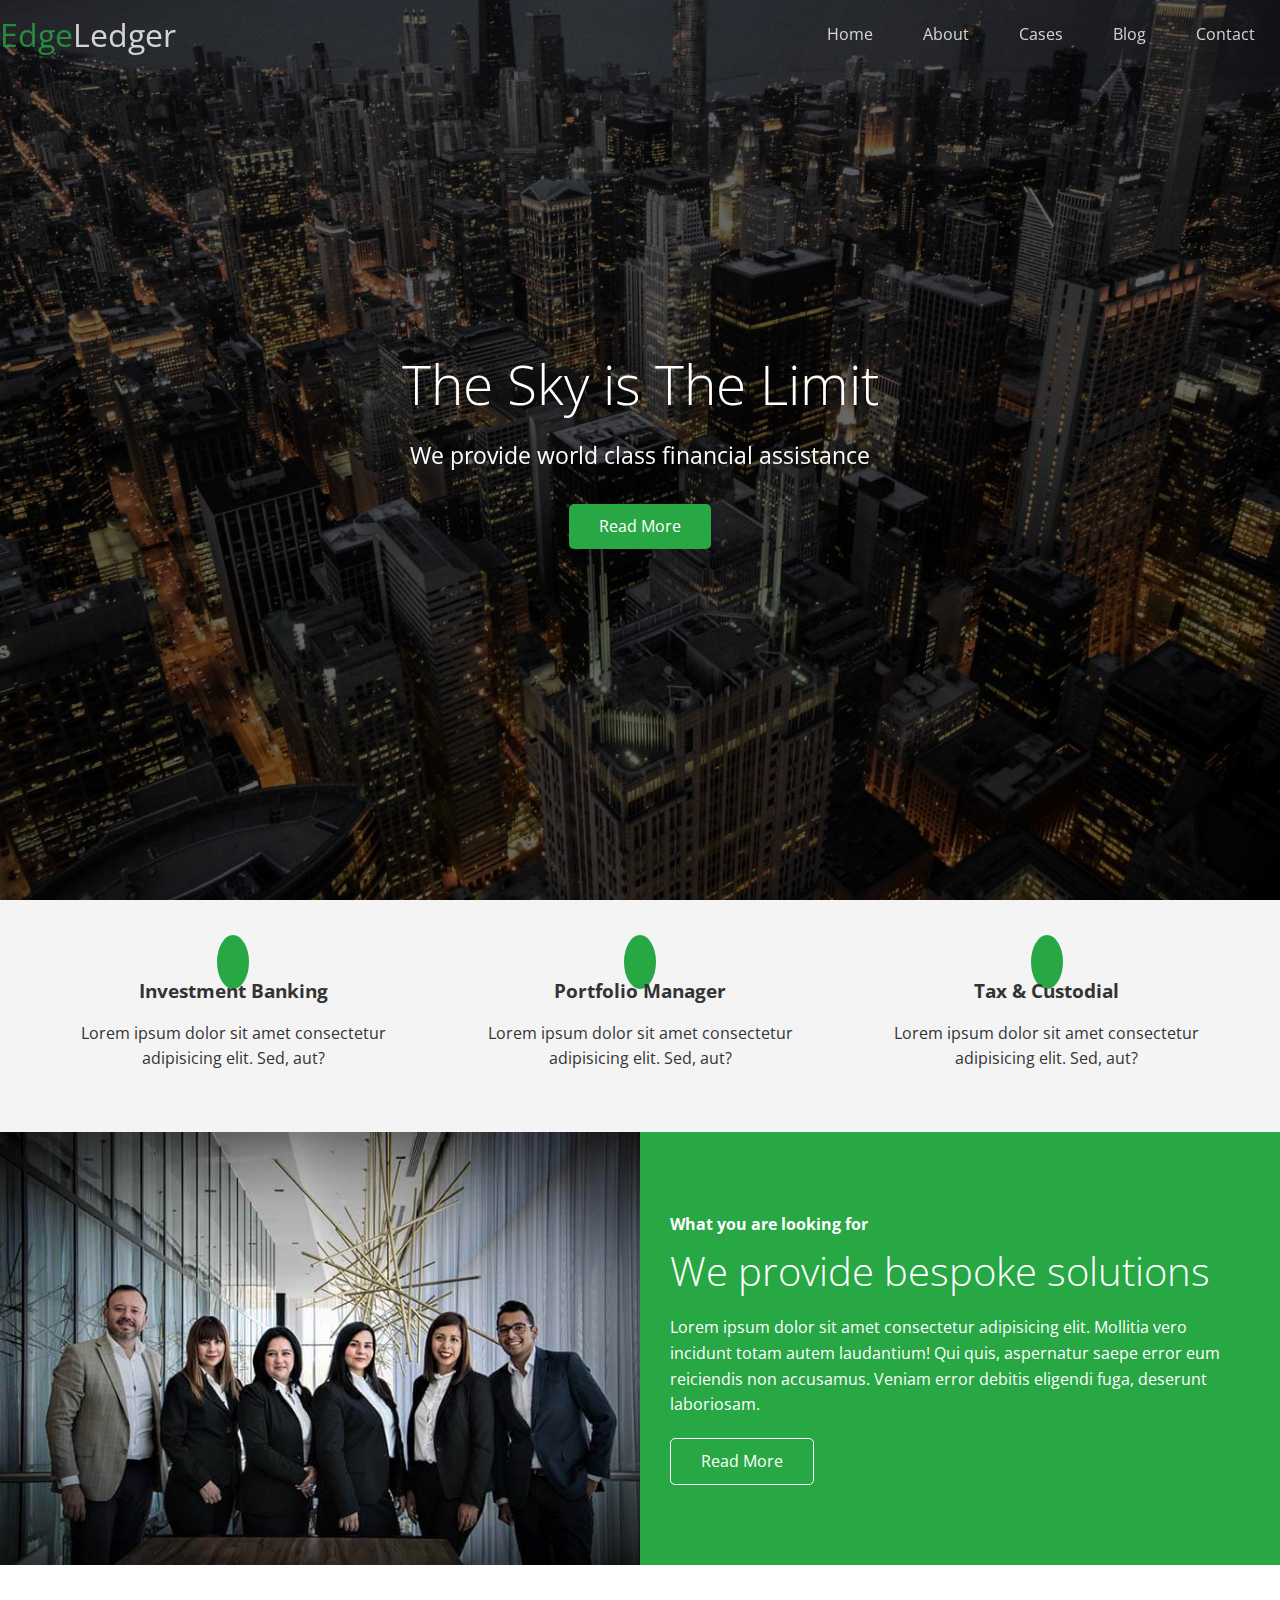
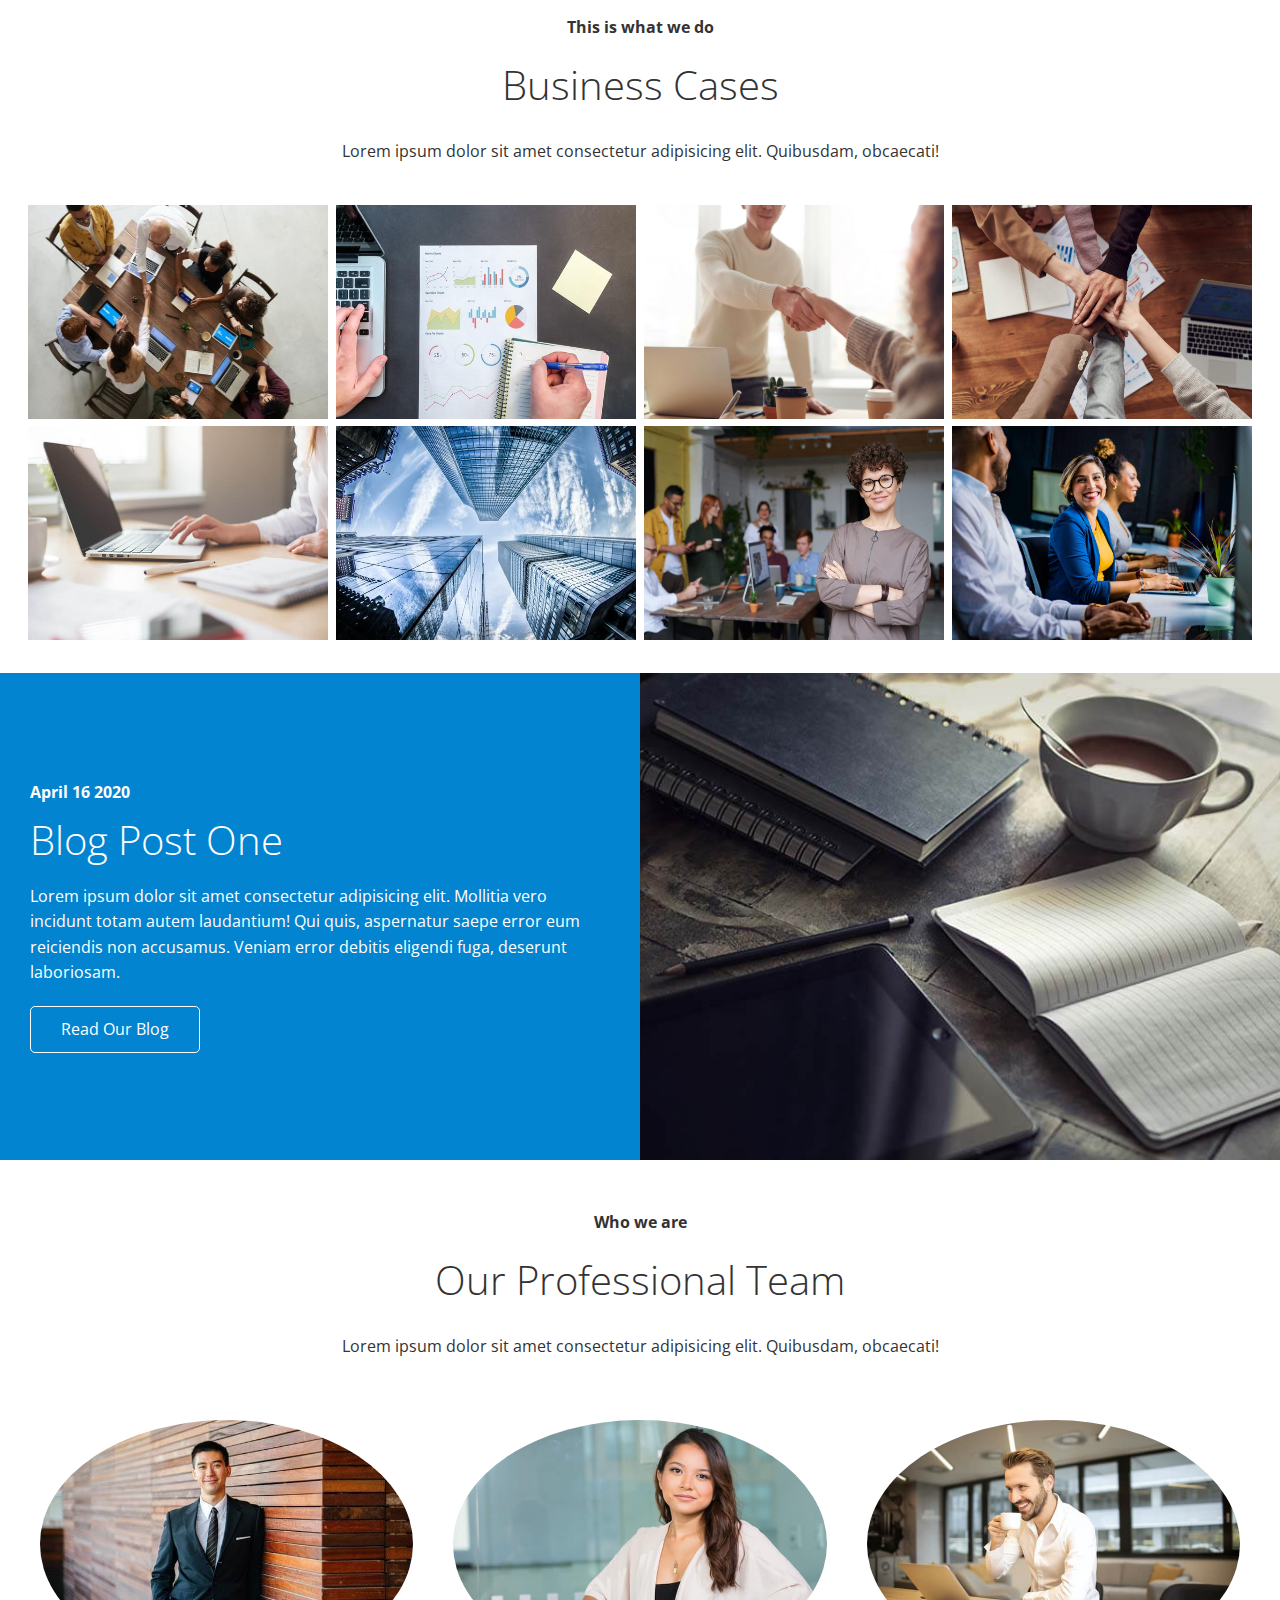
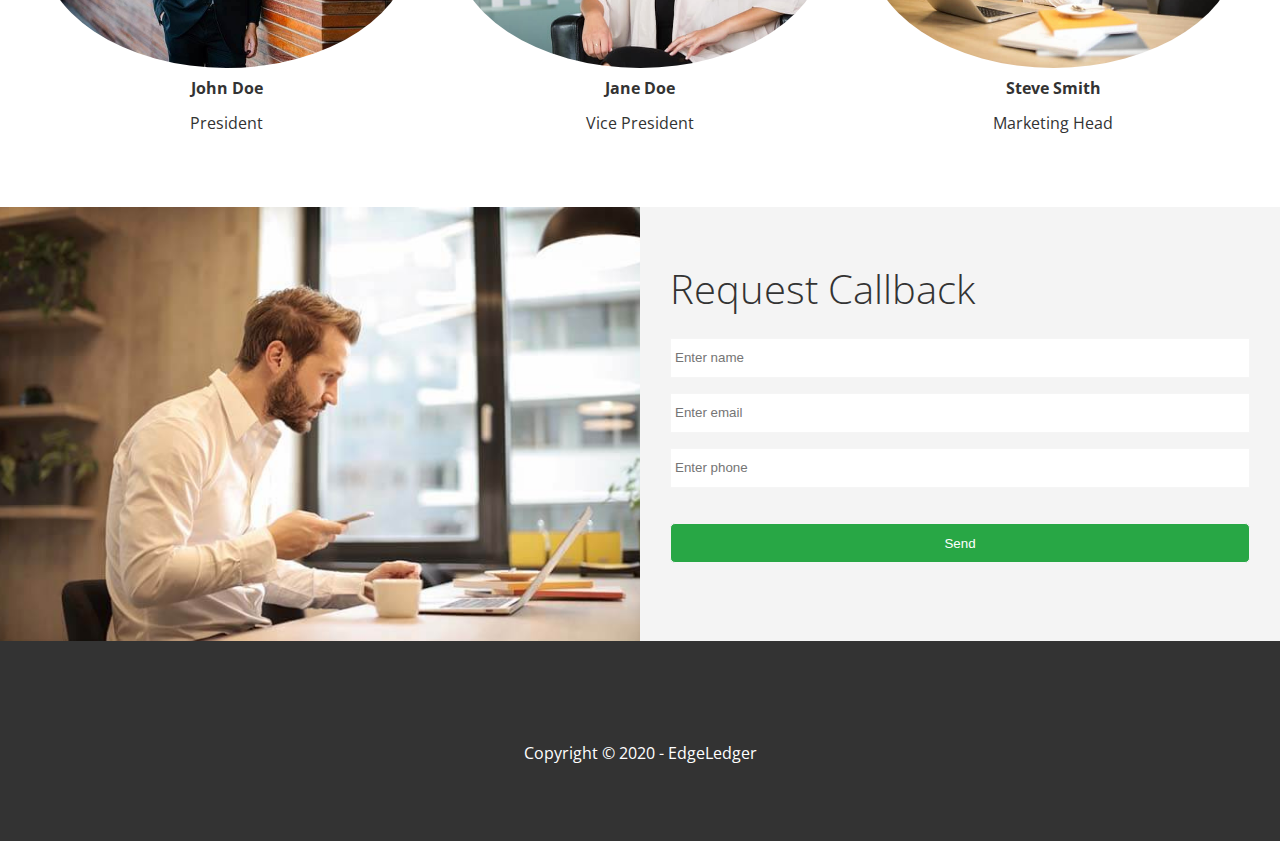
<file: index.html>
<!DOCTYPE html>
<html lang="en">

<head>
    <meta charset="UTF-8">
    <meta name="viewport" content="width=device-width, initial-scale=1.0">
    <link rel="icon" href="favicon.ico">
    <link rel="stylesheet" href="css/lightbox.min.css">
    <link rel="stylesheet" href="css/utilities.css">
    <link rel="stylesheet" href="css/style.css">
    <link rel="stylesheet" href="https://cdnjs.cloudflare.com/ajax/libs/font-awesome/5.14.0/css/all.min.css"
        integrity="sha512-1PKOgIY59xJ8Co8+NE6FZ+LOAZKjy+KY8iq0G4B3CyeY6wYHN3yt9PW0XpSriVlkMXe40PTKnXrLnZ9+fkDaog=="
        crossorigin="anonymous" />
    <title>Welcome to EdgeLedger</title>
</head>

<body id="home">
    <header class="hero">
        <div id="navbar" class="navbar top">
            <h1 class="logo">
                <span class="text-primary"><i class="fas fa-book-open"></i> Edge</span>Ledger
            </h1>
            <nav>
                <ul>
                    <li><a href="#home">Home</a></li>
                    <li><a href="#about">About</a></li>
                    <li><a href="#cases">Cases</a></li>
                    <li><a href="#blog">Blog</a></li>
                    <li><a href="#contact">Contact</a></li>
                </ul>
            </nav>
        </div>

        <div class="content">
            <h1>The Sky is The Limit</h1>
            <p>We provide world class financial assistance</p>
            <a href="#about" class="btn"><i class="fas fa-chevron-right"></i> Read More</a>
        </div>
    </header>

    <main>
        <!-- About:Icons -->
        <section id="about" class="icons bg-light">
            <div class="flex-items">
                <div>
                    <i class="fas fa-university fa-2x"></i>
                    <div>
                        <h3>Investment Banking</h3>
                        <p>Lorem ipsum dolor sit amet consectetur adipisicing elit. Sed, aut?</p>
                    </div>
                </div>
                <div>
                    <i class="fas fa-book-reader fa-2x"></i>
                    <div>
                        <h3>Portfolio Manager</h3>
                        <p>Lorem ipsum dolor sit amet consectetur adipisicing elit. Sed, aut?</p>
                    </div>
                </div>
                <div>
                    <i class="fas fa-pencil-alt fa-2x"></i>
                    <div>
                        <h3>Tax & Custodial</h3>
                        <p>Lorem ipsum dolor sit amet consectetur adipisicing elit. Sed, aut?</p>
                    </div>
                </div>
            </div>
        </section>

        <!-- About:Solutions-->
        <section class="solutions flex-columns">
            <div class="row">
                <div class="column">
                    <div class="column-1">
                        <img src="/images/home/people.jpg" alt="">
                    </div>
                </div>
                <div class="column">
                    <div class="column-2 bg-primary">
                        <h4>What you are looking for</h4>
                        <h2>We provide bespoke solutions</h2>
                        <p>Lorem ipsum dolor sit amet consectetur adipisicing elit. Mollitia vero incidunt totam autem
                            laudantium! Qui quis, aspernatur saepe error eum reiciendis non accusamus. Veniam error
                            debitis eligendi fuga, deserunt laboriosam.</p>
                        <a href="#" class="btn btn-outline"><i class="fas fa-chevron"></i> Read More</a>
                    </div>
                </div>
            </div>
        </section>

        <!-- Cases -->
        <section id="cases" class="cases flex-grid section-padding">
            <header class="section-header">
                <h4>This is what we do</h4>
                <h2>Business Cases</h2>
                <p>Lorem ipsum dolor sit amet consectetur adipisicing elit. Quibusdam, obcaecati!</p>
            </header>
            <div class="row">
                <div class="column">
                    <a href="/images/cases/cases1.jpg" data-lightbox="cases"
                        data-title="Lorem ipsum dolor sit amet consectetur adipisicing elit. Quibusdam, obcaecati!">
                        <img src="/images/cases/cases1.jpg" alt="">
                    </a>
                    <a href="/images/cases/cases2.jpg" data-lightbox="cases"
                        data-title="Lorem ipsum dolor sit amet consectetur adipisicing elit. Quibusdam, obcaecati!">
                        <img src="/images/cases/cases2.jpg" alt="">
                    </a>
                </div>
                <div class="column">
                    <a href="/images/cases/cases3.jpg" data-lightbox="cases"
                        data-title="Lorem ipsum dolor sit amet consectetur adipisicing elit. Quibusdam, obcaecati!">
                        <img src="/images/cases/cases3.jpg" alt="">
                    </a>
                    <a href="/images/cases/cases4.jpg" data-lightbox="cases"
                        data-title="Lorem ipsum dolor sit amet consectetur adipisicing elit. Quibusdam, obcaecati!">
                        <img src="/images/cases/cases4.jpg" alt="">
                    </a>
                </div>
                <div class="column">
                    <a href="/images/cases/cases5.jpg" data-lightbox="cases"
                        data-title="Lorem ipsum dolor sit amet consectetur adipisicing elit. Quibusdam, obcaecati!">
                        <img src="/images/cases/cases5.jpg" alt="">
                    </a>
                    <a href="/images/cases/cases6.jpg" data-lightbox="cases"
                        data-title="Lorem ipsum dolor sit amet consectetur adipisicing elit. Quibusdam, obcaecati!">
                        <img src="/images/cases/cases6.jpg" alt="">
                    </a>
                </div>
                <div class="column">
                    <a href="/images/cases/cases7.jpg" data-lightbox="cases"
                        data-title="Lorem ipsum dolor sit amet consectetur adipisicing elit. Quibusdam, obcaecati!">
                        <img src="/images/cases/cases7.jpg" alt="">
                    </a>
                    <a href="/images/cases/cases8.jpg" data-lightbox="cases"
                        data-title="Lorem ipsum dolor sit amet consectetur adipisicing elit. Quibusdam, obcaecati!">
                        <img src="/images/cases/cases8.jpg" alt="">
                    </a>
                </div>
            </div>
        </section>

        <!-- Blog -->
        <section id="blog" class="blog flex-columns flex-reverse">
            <div class="row">
                <div class="column">
                    <div class="column-1">
                        <img src="/images/home/blog.jpg" alt="">
                    </div>
                </div>
                <div class="column">
                    <div class="column-2 bg-secondary">
                        <h4>April 16 2020</h4>
                        <h2>Blog Post One</h2>
                        <p>Lorem ipsum dolor sit amet consectetur adipisicing elit. Mollitia vero incidunt totam autem
                            laudantium! Qui quis, aspernatur saepe error eum reiciendis non accusamus. Veniam error
                            debitis eligendi fuga, deserunt laboriosam.</p>
                        <a href="blog.html" class="btn btn-outline"><i class="fas fa-chevron"></i> Read Our Blog</a>
                    </div>
                </div>
            </div>
        </section>

        <!-- Team -->
        <section id="team" class="team section-padding">
            <header class="section-header">
                <h4>Who we are</h4>
                <h2>Our Professional Team</h2>
                <p>Lorem ipsum dolor sit amet consectetur adipisicing elit. Quibusdam, obcaecati!</p>
            </header>
            <div class="flex-items">
                <div>
                    <img src="/images/team/person1.jpg" alt="">
                    <h4>John Doe</h4>
                    <p>President</p>
                </div>
                <div>
                    <img src="/images/team/person2.jpg" alt="">
                    <h4>Jane Doe</h4>
                    <p>Vice President</p>
                </div>
                <div>
                    <img src="/images/team/person3.jpg" alt="">
                    <h4>Steve Smith</h4>
                    <p>Marketing Head</p>
                </div>
            </div>
        </section>

        <!-- Contact -->
        <section id="contact" class="contact flex-columns">
            <div class="row">
                <div class="column">
                    <div class="column-1">
                        <img src="/images/home/contact.jpg" alt="">
                    </div>
                </div>
                <div class="column">
                    <div class="column-2 bg-light">
                        <h2>Request Callback</h2>
                        <form action="" class="callback-form">
                            <div class="form-control">
                                <label for="name"></label>
                                <input type="text" name="name" id="name" placeholder="Enter name">
                            </div>
                            <div class="form-control">
                                <label for="email"></label>
                                <input type="email" name="email" id="email" placeholder="Enter email">
                            </div>
                            <div class="form-control">
                                <label for="phone"></label>
                                <input type="text" name="phone" id="phone" placeholder="Enter phone">
                            </div>
                            <input type="submit" class="btn" value="Send" id="submit">
                        </form>
                    </div>
                </div>
            </div>
        </section>
    </main>

    <footer class="footer bg-dark">
        <div class="social">
            <a href="#"><i class="fab fa-facebook fa-2x"></i></a>
            <a href="#"><i class="fab fa-twitter fa-2x"></i></a>
            <a href="#"><i class="fab fa-youtube fa-2x"></i></a>
            <a href="#"><i class="fab fa-linkedin fa-2x"></i></a>
        </div>
        <p>Copyright &copy; 2020 - EdgeLedger</p>
    </footer>

    <script src="https://code.jquery.com/jquery-3.5.1.min.js"
        integrity="sha256-9/aliU8dGd2tb6OSsuzixeV4y/faTqgFtohetphbbj0=" crossorigin="anonymous"></script>

    <script src="/js/lightbox.min.js"></script>

    <script>
        const navbar = document.getElementById("navbar")
        let scrolled = false;

        window.onscroll = function () {
            if (window.pageYOffset > 100) {
                navbar.classList.remove("top");
                if (!scrolled) {
                    navbar.style.transform = "translateY(-70px)"
                }
                setTimeout(function () {
                    navbar.style.transform = "translateY(0px)"
                    scrolled = true;
                }, 200);
            } else {
                navbar.classList.add("top");
                scrolled = false;
            }
        }

        // Smooth Scrolling
        $("#navbar a, .btn").on("click", function (e) {
            if (this.hash !== "") {
                e.preventDefault();

                const hash = this.hash;

                $("html, body").animate({
                        scrollTop: $(hash).offset().top - 100,
                    },
                    800
                );
            }
        });
    </script>
</body>

</html>
</file>
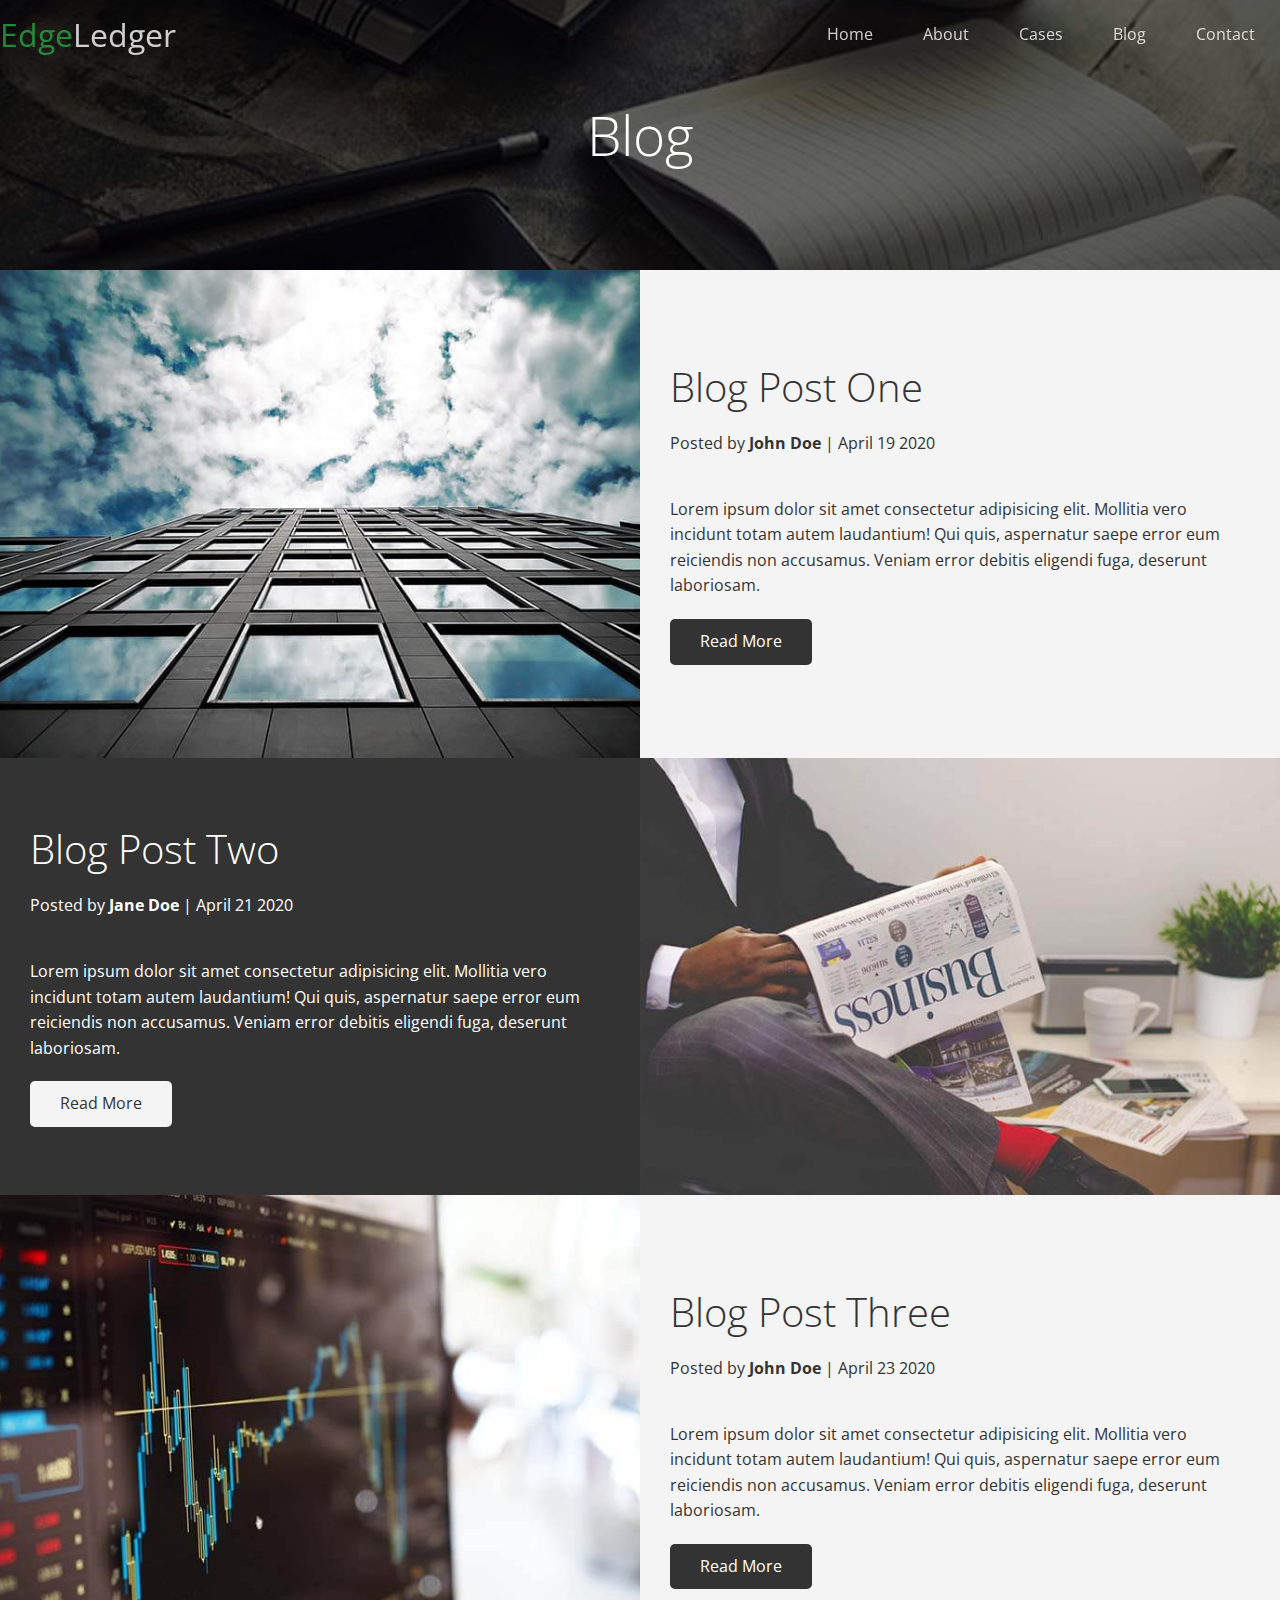
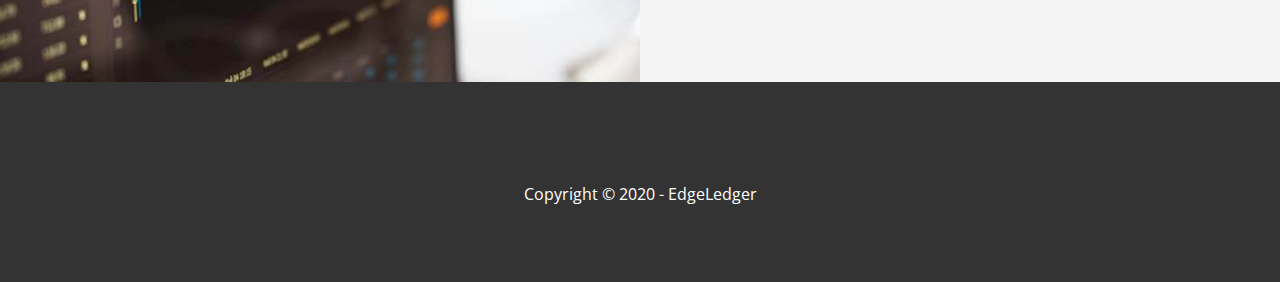
<file: blog.html>
<!DOCTYPE html>
<html lang="en">

<head>
    <meta charset="UTF-8">
    <meta name="viewport" content="width=device-width, initial-scale=1.0">
    <link rel="stylesheet" href="css/utilities.css">
    <link rel="stylesheet" href="css/style.css">
    <link rel="stylesheet" href="https://cdnjs.cloudflare.com/ajax/libs/font-awesome/5.14.0/css/all.min.css"
        integrity="sha512-1PKOgIY59xJ8Co8+NE6FZ+LOAZKjy+KY8iq0G4B3CyeY6wYHN3yt9PW0XpSriVlkMXe40PTKnXrLnZ9+fkDaog=="
        crossorigin="anonymous" />
    <title>Read Our Blog</title>
</head>

<body id="home">
    <header class="hero blog">
        <div id="navbar" class="navbar top">
            <h1 class="logo">
                <span class="text-primary"><i class="fas fa-book-open"></i> Edge</span>Ledger
            </h1>
            <nav>
                <ul>
                    <li><a href="index.html">Home</a></li>
                    <li><a href="index.html#about">About</a></li>
                    <li><a href="index.html#cases">Cases</a></li>
                    <li><a href="index.html#blog">Blog</a></li>
                    <li><a href="index.html#contact">Contact</a></li>
                </ul>
            </nav>
        </div>

        <div class="content">
            <h1>Blog</h1>
        </div>
    </header>

    <main>
        <article class="solutions flex-columns">
            <div class="row">
                <div class="column">
                    <div class="column-1">
                        <img src="/images/blog/blog1.jpg" alt="">
                    </div>
                </div>
                <div class="column">
                    <div class="column-2 bg-light">
                        <h2>Blog Post One</h2>
                        <p class="meta">
                            <i class="fas fa-user"></i> Posted by <strong>John Doe</strong> | April 19 2020
                        </p>
                        <p>Lorem ipsum dolor sit amet consectetur adipisicing elit. Mollitia vero incidunt totam autem
                            laudantium! Qui quis, aspernatur saepe error eum reiciendis non accusamus. Veniam error
                            debitis eligendi fuga, deserunt laboriosam.</p>
                        <a href="/post.html" class="btn btn-dark"><i class="fas fa-chevron"></i> Read More</a>
                    </div>
                </div>
            </div>
        </article>

        <article class="solutions flex-columns flex-reverse">
            <div class="row">
                <div class="column">
                    <div class="column-1">
                        <img src="/images/blog/blog2.jpg" alt="">
                    </div>
                </div>
                <div class="column">
                    <div class="column-2 bg-dark">
                        <h2>Blog Post Two</h2>
                        <p class="meta">
                            <i class="fas fa-user"></i> Posted by <strong>Jane Doe</strong> | April 21 2020
                        </p>
                        <p>Lorem ipsum dolor sit amet consectetur adipisicing elit. Mollitia vero incidunt totam autem
                            laudantium! Qui quis, aspernatur saepe error eum reiciendis non accusamus. Veniam error
                            debitis eligendi fuga, deserunt laboriosam.</p>
                        <a href="/post.html" class="btn btn-light"><i class="fas fa-chevron"></i> Read More</a>
                    </div>
                </div>
            </div>
        </article>

        <article class="solutions flex-columns">
            <div class="row">
                <div class="column">
                    <div class="column-1">
                        <img src="/images/blog/blog3.jpg" alt="">
                    </div>
                </div>
                <div class="column">
                    <div class="column-2 bg-light">
                        <h2>Blog Post Three</h2>
                        <p class="meta">
                            <i class="fas fa-user"></i> Posted by <strong>John Doe</strong> | April 23 2020
                        </p>
                        <p>Lorem ipsum dolor sit amet consectetur adipisicing elit. Mollitia vero incidunt totam autem
                            laudantium! Qui quis, aspernatur saepe error eum reiciendis non accusamus. Veniam error
                            debitis eligendi fuga, deserunt laboriosam.</p>
                        <a href="/post.html" class="btn btn-dark"><i class="fas fa-chevron"></i> Read More</a>
                    </div>
                </div>
            </div>
        </article>
    </main>

    <footer class="footer bg-dark">
        <div class="social">
            <a href="#"><i class="fab fa-facebook fa-2x"></i></a>
            <a href="#"><i class="fab fa-twitter fa-2x"></i></a>
            <a href="#"><i class="fab fa-youtube fa-2x"></i></a>
            <a href="#"><i class="fab fa-linkedin fa-2x"></i></a>
        </div>
        <p>Copyright &copy; 2020 - EdgeLedger</p>
    </footer>

    <script>
        const navbar = document.getElementById("navbar")
        let scrolled = false;

        window.onscroll = function () {
            if (window.pageYOffset > 100) {
                navbar.classList.remove("top");
                if (!scrolled) {
                    navbar.style.transform = "translateY(-70px)"
                }
                setTimeout(function () {
                    navbar.style.transform = "translateY(0px)"
                    scrolled = true;
                }, 200);
            } else {
                navbar.classList.add("top");
                scrolled = false;
            }
        }
    </script>
</body>

</html>
</file>
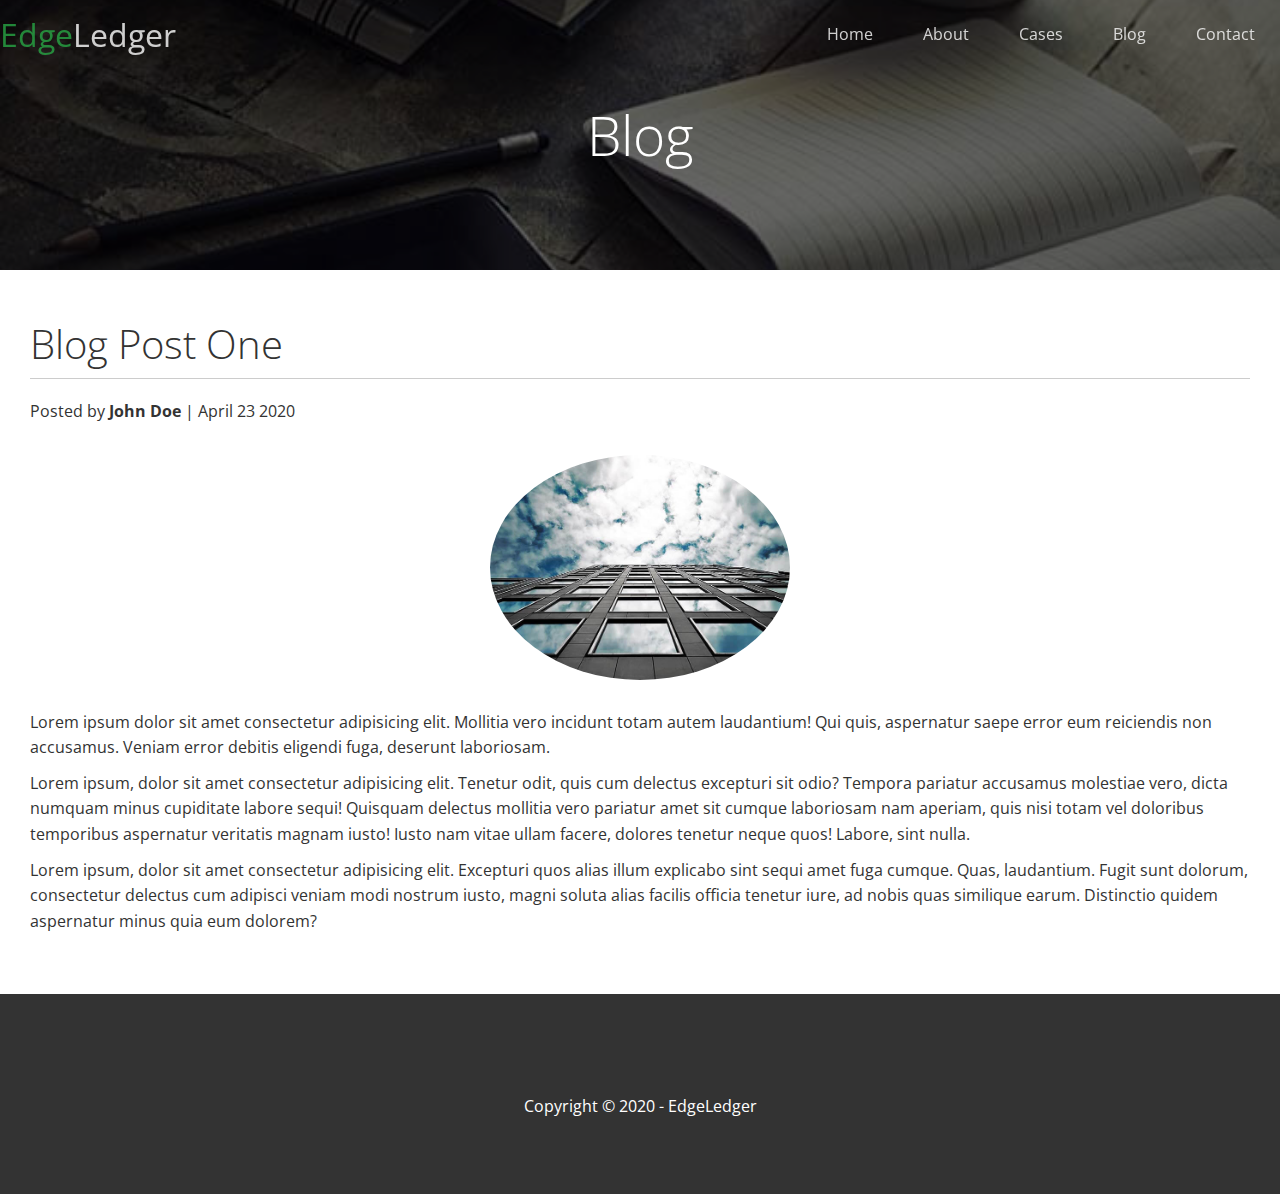
<file: post.html>
<!DOCTYPE html>
<html lang="en">

<head>
    <meta charset="UTF-8">
    <meta name="viewport" content="width=device-width, initial-scale=1.0">
    <link rel="stylesheet" href="css/utilities.css">
    <link rel="stylesheet" href="css/style.css">
    <link rel="stylesheet" href="https://cdnjs.cloudflare.com/ajax/libs/font-awesome/5.14.0/css/all.min.css"
        integrity="sha512-1PKOgIY59xJ8Co8+NE6FZ+LOAZKjy+KY8iq0G4B3CyeY6wYHN3yt9PW0XpSriVlkMXe40PTKnXrLnZ9+fkDaog=="
        crossorigin="anonymous" />
    <title>Blog Post One</title>
</head>

<body id="home">
    <header class="hero blog">
        <div id="navbar" class="navbar top">
            <h1 class="logo">
                <span class="text-primary"><i class="fas fa-book-open"></i> Edge</span>Ledger
            </h1>
            <nav>
                <ul>
                    <li><a href="index.html">Home</a></li>
                    <li><a href="index.html#about">About</a></li>
                    <li><a href="index.html#cases">Cases</a></li>
                    <li><a href="index.html#blog">Blog</a></li>
                    <li><a href="index.html#contact">Contact</a></li>
                </ul>
            </nav>
        </div>

        <div class="content">
            <h1>Blog</h1>
        </div>
    </header>

    <main>
        <section class="post">
            <h2>Blog Post One</h2>
            <p class="meta">
                <i class="fas fa-user"></i> Posted by <strong>John Doe</strong> | April 23 2020
            </p>
            <img src="/images/blog/blog1.jpg" alt="">
            <p>Lorem ipsum dolor sit amet consectetur adipisicing elit. Mollitia vero incidunt totam autem laudantium!
                Qui quis, aspernatur saepe error eum reiciendis non accusamus. Veniam error debitis eligendi fuga,
                deserunt laboriosam.</p>

            <p>Lorem ipsum, dolor sit amet consectetur adipisicing elit. Tenetur odit, quis cum delectus excepturi sit
                odio? Tempora pariatur accusamus molestiae vero, dicta numquam minus cupiditate labore sequi! Quisquam
                delectus mollitia vero pariatur amet sit cumque laboriosam nam aperiam, quis nisi totam vel doloribus
                temporibus aspernatur veritatis magnam iusto! Iusto nam vitae ullam facere, dolores tenetur neque quos!
                Labore, sint nulla.</p>

            <p>Lorem ipsum, dolor sit amet consectetur adipisicing elit. Excepturi quos alias illum explicabo sint sequi
                amet fuga cumque. Quas, laudantium. Fugit sunt dolorum, consectetur delectus cum adipisci veniam modi
                nostrum iusto, magni soluta alias facilis officia tenetur iure, ad nobis quas similique earum.
                Distinctio quidem aspernatur minus quia eum dolorem?</p>
        </section>
    </main>

    <footer class="footer bg-dark">
        <div class="social">
            <a href="#"><i class="fab fa-facebook fa-2x"></i></a>
            <a href="#"><i class="fab fa-twitter fa-2x"></i></a>
            <a href="#"><i class="fab fa-youtube fa-2x"></i></a>
            <a href="#"><i class="fab fa-linkedin fa-2x"></i></a>
        </div>
        <p>Copyright &copy; 2020 - EdgeLedger</p>
    </footer>

    <script>
        const navbar = document.getElementById("navbar")
        let scrolled = false;

        window.onscroll = function () {
            if (window.pageYOffset > 100) {
                navbar.classList.remove("top");
                if (!scrolled) {
                    navbar.style.transform = "translateY(-70px)"
                }
                setTimeout(function () {
                    navbar.style.transform = "translateY(0px)"
                    scrolled = true;
                }, 200);
            } else {
                navbar.classList.add("top");
                scrolled = false;
            }
        }
    </script>
</body>

</html>
</file>
<file: css/utilities.css>
/* Text colors */
.text-primary {
    color: #28a745;
}

.text-secondary {
    color: #0284d0;
}

/* Button */
.btn {
    cursor: pointer;
    display: inline-block;
    padding: 10px 30px;
    color: #fff;
    background-color: #28a745;
    border: none;
    border-radius: 5px;
}

.btn:hover {
    opacity: 0.9;
}

.btn-primary, .bg-primary {
    background: #28a745;
    color: #fff;
}

.btn-secondary, .bg-secondary {
    background: #0284d0;
    color: #fff;
}

.btn-dark, .bg-dark {
    background: #333;
    color: #fff;
}

.btn-light, .bg-light {
    background: #f4f4f4;
    color: #333;
}

.btn-outline {
    background: transparent;
    border: 1px solid #fff;
}

/* Flex items */
.flex-items {
    display: flex;
    text-align: center;
    justify-content: center;
    height: 100%;
}

.flex-items > div {
    padding: 20px;
}

/* Flex columns */
.flex-columns.flex-reverse .row {
    flex-direction: row-reverse;
}

.flex-columns .row {
    display: flex;
    flex-direction: row;
    flex-wrap: wrap;
    width: 100%;
}

.flex-columns .column {
    display: flex;
    flex-direction: column;
    flex-basis: 100%;
    flex: 1;
}

.flex-columns .column .column-1, .flex-columns .column .column-2 {
    height: 100%;
}

.flex-columns img {
    width: 100%;
    height: 100%;
    object-fit: cover;
}

.flex-columns .column-2 {
    display: flex;
    flex-direction: column;
    align-items: flex-start;
    justify-content: center;
    padding: 30px;
}

.flex-columns h2 {
    font-size: 40px;
    font-weight: 100;
}

.flex-columns h4 {
    margin-bottom: 10px;
}

.flex-columns p {
    margin: 20px 0;
}

/* Section header */
.section-header {
    padding: 30px;
    display: flex;
    flex-direction: column;
    align-items: center;
    justify-content: center;
    text-align: center;
}

.section-header h2 {
    font-size: 40px;
    margin: 20px 0;
}

.section-padding {
    padding: 20px 20px 40px;
}

/* Flex grid */
.flex-grid .row {
    display: flex;
    flex-wrap: wrap;
    padding: 0 4px;
}

.flex-grid .column {
    flex: 25%;
    max-width: 25%;
    padding: 0 4px;
}

.flex-grid .column img {
   height: 50%;
}
</file>
<file: css/style.css>
@import url('https://fonts.googleapis.com/css2?family=Open+Sans:wght@300;400&display=swap');

* {
    box-sizing: border-box;
    padding: 0;
    margin: 0;
}

body {
    font-family: "Open Sans", sans-serif;
    background: #fff;
    color: #333;
    line-height: 1.6;
}

ul {
    list-style: none;
}

a {
    color: #333;
    text-decoration: none;
}

h1, h2 {
    font-weight: 300;
    line-height: 1.2;
}

p {
    margin: 10px 0;
}

img {
    width: 100%;
}

/* Navbar */
.navbar {
    display: flex;
    align-items: center;
    justify-content: space-between;
    background-color: #333;
    color: #fff;
    opacity: 0.8;
    width: 100%;
    height: 70px;
    position: fixed;
    transition: 0.5s;
}

.navbar.top {
    background: transparent;
}

.navbar a {
    color: #fff;
    padding: 10px 20px;
    margin: 0 5px;
}

.navbar a:hover {
    border-bottom: #28a745 2px solid;
}

.navbar ul {
    display: flex;
}

.navbar .logo {
    font-weight: 400;
}

/* Header */
.hero {
    background: url("../images/home/showcase.jpg") no-repeat center center/cover;
    height: 100vh;
    position: relative;
    color: #fff;
}

.hero .content {
    display: flex;
    flex-direction: column;
    align-items: center;
    justify-content: center;
    text-align: center;
    height: 100%;
    padding: 0 20px;
}

.hero .content h1 {
    font-size: 55px;
}

.hero .content p {
    font-size: 23px;
    max-width: 600px;
    margin: 20px 0 30px;
}

.hero::before {
    content: "";
    position: absolute;
    top: 0;
    left: 0;
    width: 100%;
    height: 100%;
    background: rgba(0, 0, 0, 0.6);
}

.hero * {
    z-index: 10;
}

.hero.blog {
    background: url("/images/home/blog.jpg") no-repeat center center/cover;
    height: 30vh;
}

/* Icons */
.icons {
    padding: 30px;
}

.icons h3 {
    font-weight: bold;
    margin-bottom: 15px;
}

.icons i {
    background-color: #28a745;
    color: #fff;
    padding: 1rem;
    border-radius: 50%;
    margin-bottom: 15px;
}

/* Cases */
.cases img:hover {
    opacity: 0.7;
}

/* Team */
.team img {
    border-radius: 50%;
}

/* Callback form */
.callback-form {
    width: 100%;
    padding: 20px 0;
}

.callback-form label {
    display: block;
    margin-bottom: 5px;
}

.callback-form .form-control {
    margin-bottom: 15px;
}

.callback-form input {
    width: 100%;
    padding: 4px;
    height: 40px;
    border: #f5f5f5 1px solid;
}

.callback-form input:focus {
    outline-color: #28a745;
}

.callback-form .btn{
    padding: 12px 0;
    margin-top: 20px;
}

/* Post */
.post {
    padding: 50px 30px;
}

.post h2 {
    font-size: 40px;
    margin-bottom: 20px;
    padding-bottom: 10px;
    border-bottom: #ccc 1px solid;
}

.post .meta {
    margin-bottom: 30px;
}

.post img {
    width: 300px;
    border-radius: 50%;
    display: block;
    margin: 0 auto 30px;
}

/* Footer */
.footer {
    display: flex;
    flex-direction: column;
    align-items: center;
    justify-content: center;
    text-align: center;
    height: 200px;
}

.footer a {
    color: #fff;
}

.footer a:hover {
    color: #28a745;
}

.footer .social > * {
    margin-right: 30px;
}

/* Mobile */
@media (max-width: 768px) {
    .navbar {
        flex-direction: column;
        height: 120px;
        padding: 20px;
    }

    .navbar a {
        padding: 10px 10px;
        margin: 0 3px;
    }

    .flex-items {
        flex-direction: column;
    }

    .flex-items > div {
        padding: 30px;
    }

    .flex-columns .column, .flex-grid .column {
        flex: 100%;
        max-width: 100%;
    }

    .team img {
        width: 70%;
    }
}
</file>
